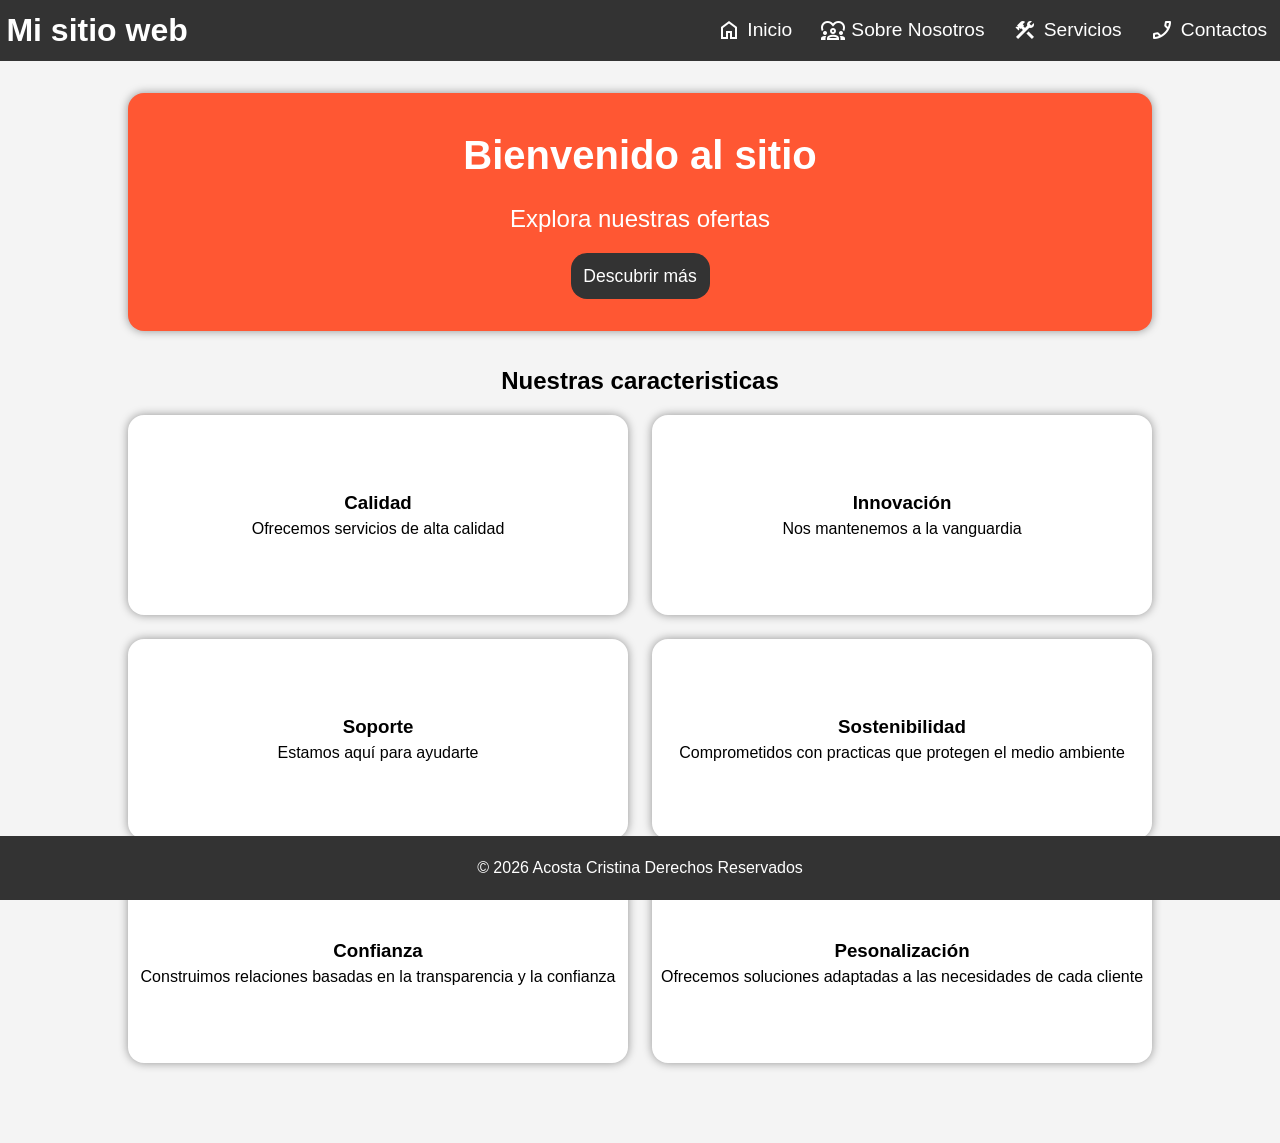
<file: CSS/PFCSS/index.html>
<!DOCTYPE html>
<html lang="es">
<head>
    <meta charset="UTF-8">
    <link href="https://fonts.googleapis.com/css2?family=Material+Symbols+Outlined" rel="stylesheet" />
    <link rel="stylesheet" href="styles.css">
    <meta name="viewport" content="width=device-width, initial-scale=1.0">
    <title>Mi sitio Web</title>
</head>
<body>
<!--Header-->
    <header>
        <nav class="contenedor__nav">
            <h1 class="nav__title">Mi sitio web</h1>
            <!--Navegación -->
            <ul class="nav__lista">
                <li><a  class="nav__links"><span class="material-symbols-outlined">home</span>Inicio</a></li>
                <li><a  class="nav__links"><span class="material-symbols-outlined">diversity_1</span>Sobre Nosotros</a></li>
                <li><a  class="nav__links"><span class="material-symbols-outlined">construction</span>Servicios</a></li>
                <li><a  class="nav__links"><span class="material-symbols-outlined">phone_enabled</span>Contactos</a></li>
            </ul>
                        <!--Navegación Mobile-->
            <div class="nav__toggleMobile">
                <span class="material-symbols-outlined">menu</span>
            </div>
        </nav>
    </header>
    <!--Main-->
    <main>
        <section class="main__banner">
            <h2 class="banner__title">Bienvenido al sitio</h2>
            <p class="banner__description">Explora nuestras ofertas</p>
            <button class="banner__button">Descubrir más</button>
        </section>
        <section class="caracteristicas__section">
            <h2 class="caracteristicas__title">Nuestras caracteristicas</h2>
            <div class="caracteristicas__container__articles">
                <article class="caracteristicas__card">
                    <h3>Calidad</h3>
                    <p>Ofrecemos servicios de alta calidad</p>
                </article>
                <article class="caracteristicas__card">
                    <h3>Innovación</h3>
                    <p>Nos mantenemos a la vanguardia</p>
                </article>
                <article class="caracteristicas__card">
                    <h3>Soporte</h3>
                    <p>Estamos aquí para ayudarte
                    </p>
                </article>
                <article class="caracteristicas__card">
                    <h3>Sostenibilidad</h3>
                    <p>Comprometidos con practicas que protegen el medio ambiente</p>
                </article>
                <article class="caracteristicas__card">
                    <h3>Confianza</h3>
                    <p>Construimos relaciones basadas en la transparencia y la confianza</p>
                </article>
                <article class="caracteristicas__card">
                    <h3>Pesonalización</h3>
                    <p>Ofrecemos soluciones adaptadas a las necesidades de cada cliente</p>
                </article>
            </div>
        </section>
    </main>
<!--FOOTER-->
    <footer>
        <p class="footer__description">&copy; 2026 Acosta Cristina Derechos Reservados</p>
    </footer>
</body>
</html>
</file>
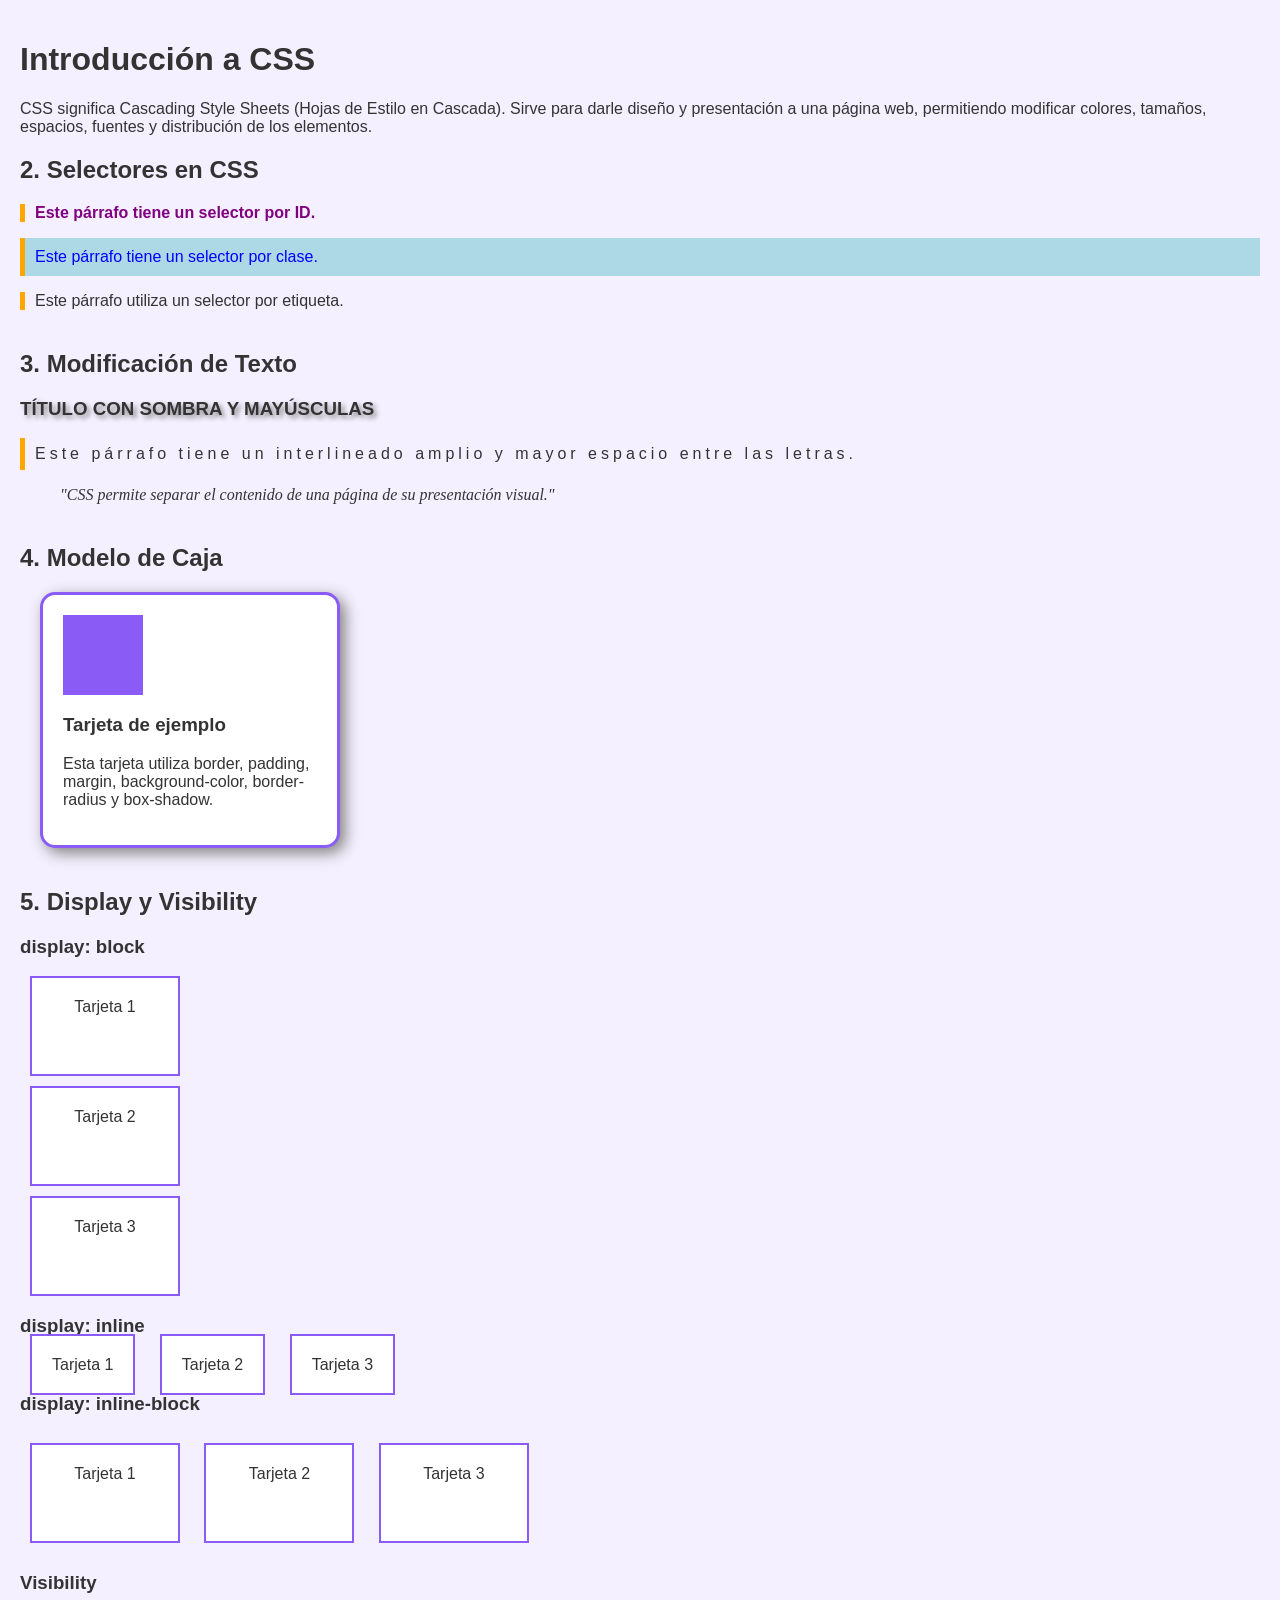
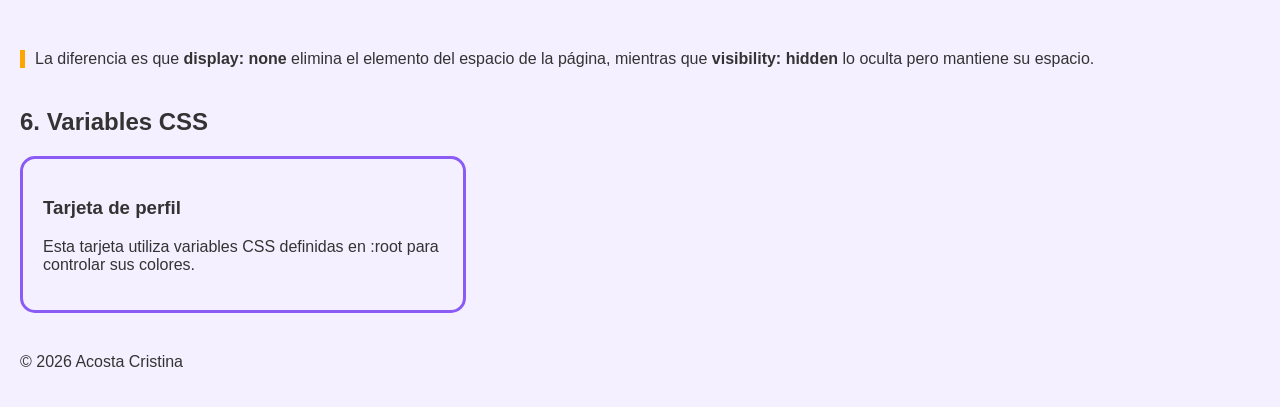
<file: CSS/TP1-GaleríaDeTarjetas/index.html>
<!DOCTYPE html>
<html lang="es">
<head>
    <meta charset="UTF-8">
    <meta name="viewport" content="width=device-width, initial-scale=1.0">
    <title>GaleríadeTarjetas</title>
    <link rel="stylesheet" href="styles.css">
</head>

<body>

    <header>
        <h1>Introducción a CSS</h1>

        <p>
            CSS significa Cascading Style Sheets (Hojas de Estilo en Cascada).
            Sirve para darle diseño y presentación a una página web, permitiendo
            modificar colores, tamaños, espacios, fuentes y distribución de los elementos.
        </p>
    </header>
    <main>
        <section>
            <h2>2. Selectores en CSS</h2>
            <p id="parrafo-id">
                Este párrafo tiene un selector por ID.
            </p>
            <p class="parrafo-clase">
                Este párrafo tiene un selector por clase.
            </p>
            <p>
                Este párrafo utiliza un selector por etiqueta.
            </p>
        </section>
        <section>
            <h2>3. Modificación de Texto</h2>
            <h3 class="titulo-sombra">
                Título con sombra y mayúsculas
            </h3>
            <p class="texto-espaciado">
                Este párrafo tiene un interlineado amplio y mayor espacio entre las letras.
            </p>

            <blockquote>
                "CSS permite separar el contenido de una página de su presentación visual."
            </blockquote>
        </section>

        <section>
            <h2>4. Modelo de Caja</h2>

            <div class="tarjeta">
                <div class="cuadrado"></div>

                <h3>Tarjeta de ejemplo</h3>

                <p>
                    Esta tarjeta utiliza border, padding, margin, background-color,
                    border-radius y box-shadow.
                </p>
            </div>
        </section>
        <section>
            <h2>5. Display y Visibility</h2>

            <h3>display: block</h3>

            <div class="galeria block">
                <div class="tarjeta-galeria">Tarjeta 1</div>
                <div class="tarjeta-galeria">Tarjeta 2</div>
                <div class="tarjeta-galeria">Tarjeta 3</div>
            </div>
            <h3>display: inline</h3>

            <div class="galeria inline">
                <div class="tarjeta-galeria">Tarjeta 1</div>
                <div class="tarjeta-galeria">Tarjeta 2</div>
                <div class="tarjeta-galeria">Tarjeta 3</div>
            </div>
            <h3>display: inline-block</h3>
            <div class="galeria inline-block">
                <div class="tarjeta-galeria">Tarjeta 1</div>
                <div class="tarjeta-galeria">Tarjeta 2</div>
                <div class="tarjeta-galeria">Tarjeta 3</div>
            </div>

            <h3>Visibility</h3>

            <button class="boton-none">
                display: none
            </button>

            <button class="boton-hidden">
                visibility: hidden
            </button>

            <p>
                La diferencia es que <strong>display: none</strong> elimina el elemento
                del espacio de la página, mientras que <strong>visibility: hidden</strong>
                lo oculta pero mantiene su espacio.
            </p>
        </section>
        <section>
            <h2>6. Variables CSS</h2>

            <div class="tarjeta-perfil">
                <h3>Tarjeta de perfil</h3>

                <p>
                    Esta tarjeta utiliza variables CSS definidas en :root
                    para controlar sus colores.
                </p>
            </div>
        </section>

    </main>


    <footer>
        <p>&copy; 2026 Acosta Cristina</p>
    </footer>

</body>
</html>
</file>
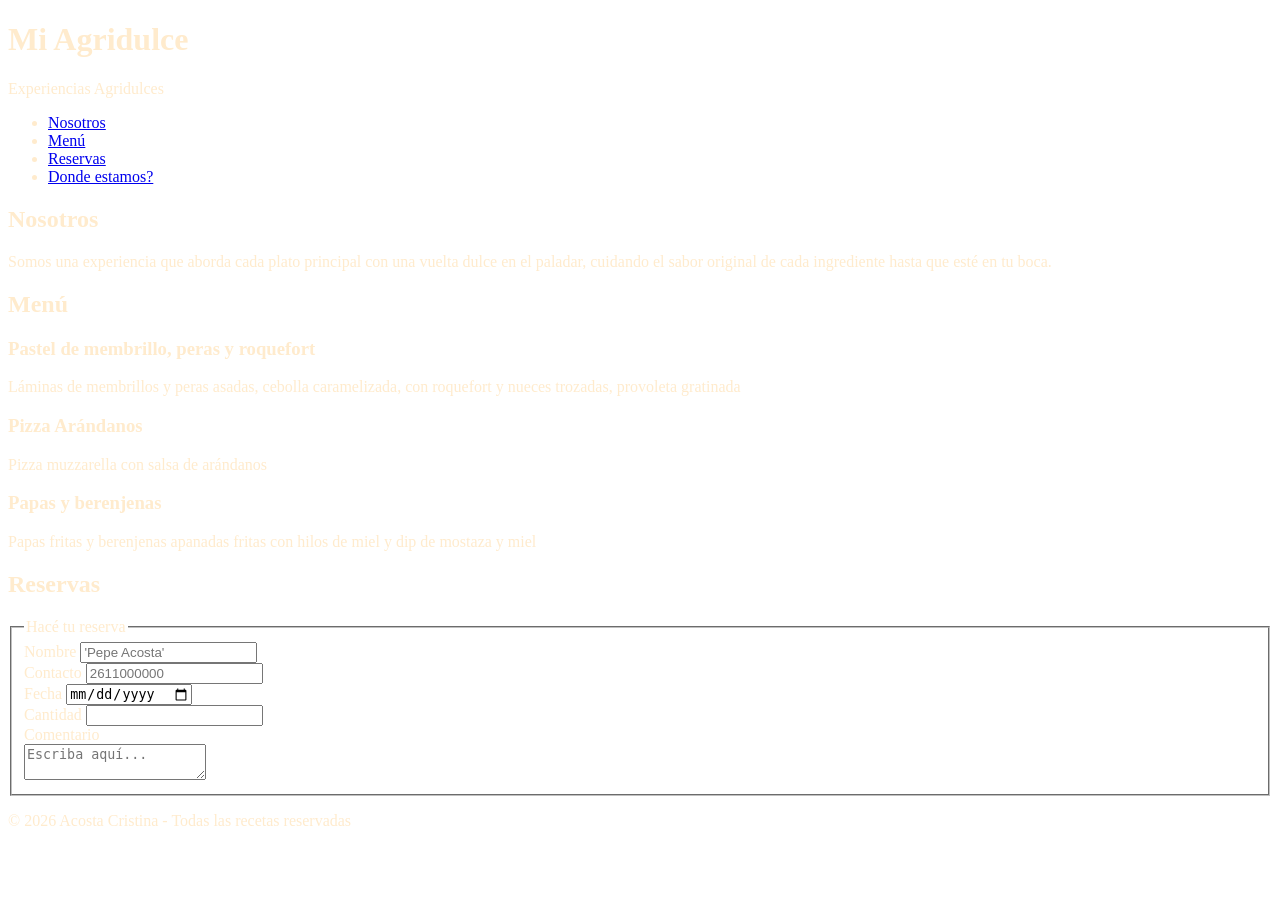
<file: HTML/PF_HTML/index.html>
<!DOCTYPE html>
<html lang="es">
<head>
    <meta charset="UTF-8">
    <meta name="viewport" content="width=device-width, initial-scale=1.0">
    <title>MiAgridulce</title>
    <style>
    body {
        background-image: url("https://media.cntraveler.com/photos/693c3b513baa0b70c3abcc99/1:1/w_6014,h_6014,c_limit/Wild%20Cherry-251005_WILD_CHERRY_SHOT_09_014_1.jpg");
        background-size: cover;
        background-position: center;
        background-repeat: no-repeat;
        color: blanchedalmond;
    }
</style>
</head>
<body>
    <header>
        <h1>Mi Agridulce</h1>
        <p>Experiencias Agridulces</p>
        <nav>
            <ul>
                <li><a href="#nosotros">Nosotros</a></li>
                <li><a href="#menu">Menú</a></li>
                <li><a href="#reservas">Reservas</a></li>
                <li><a href="mapa.html">Donde estamos?</a></li>
            </ul>
        </nav>
    </header>
    <main>
        <section id="nosotros">
            <h2>Nosotros</h2>
            <p>Somos una experiencia que aborda cada plato principal con una vuelta dulce en el paladar, cuidando el sabor original de cada ingrediente hasta que esté en tu boca.</p>
        </section>
        <section  id="menu" >
            <h2>Menú</h2>
            <article>
                <h3>Pastel de membrillo, peras y roquefort</h3>
                <p>Láminas de membrillos y peras asadas, cebolla caramelizada, con roquefort y nueces trozadas, provoleta gratinada</p>
            </article>
            <article>
                <h3>Pizza Arándanos</h3>
                <p> Pizza muzzarella con salsa de arándanos</p>
            </article>
            <article>
                <h3>Papas y berenjenas</h3>
                <p>Papas fritas y berenjenas apanadas fritas con hilos de miel y dip de mostaza y miel</p>
            </article>
        </section>
        <section id="reservas">

            <h2>Reservas</h2>
            <form action="">
            <fieldset>
                <legend>Hacé tu reserva</legend>
                <label for="nombre">Nombre</label>
                <input type="text" id="nombre" name="nombre" placeholder="'Pepe Acosta'" required>
                <br><label for="numero">Contacto</label>
                <input type="tel" id="numero" name="numero" placeholder="2611000000" required>
                <br><label for="fecha">Fecha</label>
                <input type="date" name="fecha" id="fecha" required>
                <br><label for="cantidad">Cantidad</label>
                <input type="number" name="cantidad" id="cantidad" min="1" required>
                <br><label for="comentario">Comentario</label>
                <br><textarea name="comentario" id="comentario" placeholder="Escriba aquí..."></textarea>
            </fieldset>
            </form>
        </section>

    </main>
    <footer>
        <p>&copy; 2026 Acosta Cristina - Todas las recetas reservadas</p>

    </footer>
</body>
</html>
</file>
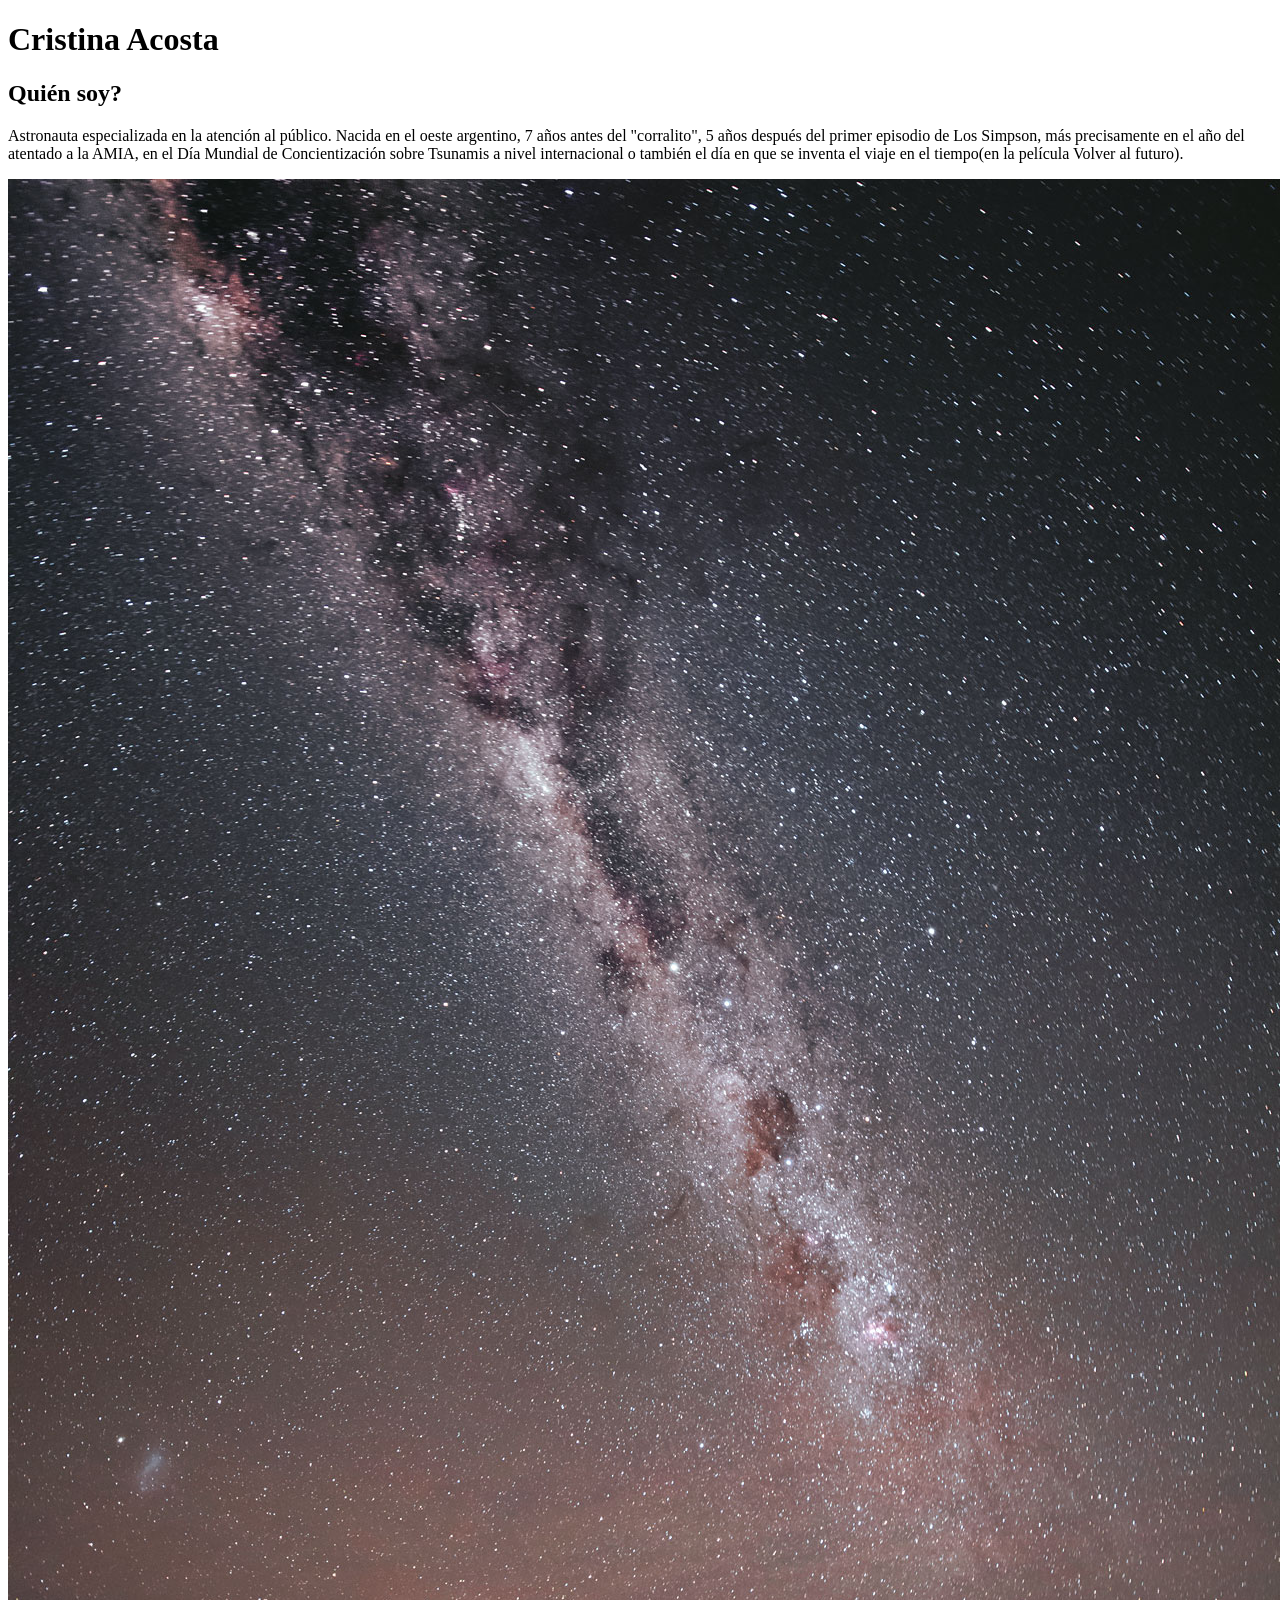
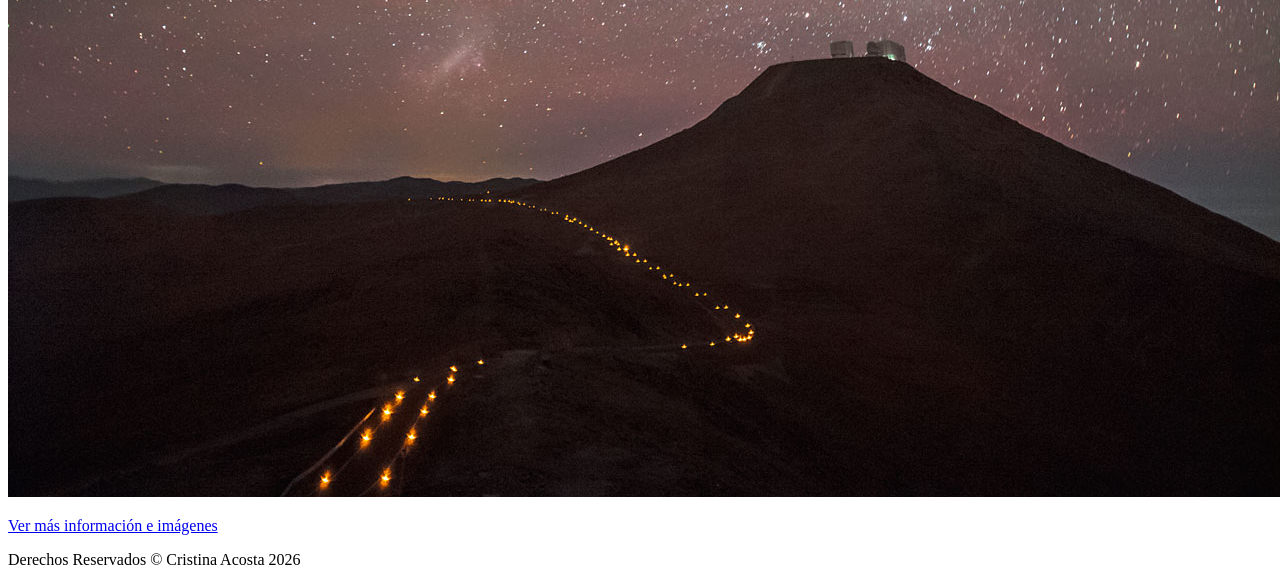
<file: HTML/TP1_MiPaginaPersonal/index.html>
<!DOCTYPE html>
<html lang="es">
    <head>
        <meta charset="UTF-8">
        <title>Cristina Acosta|Astronauta</title>
    </head>
    <body>
        <header>
            <h1>Cristina Acosta</h1>
        </header>
        <main>
            <h2>Quién soy?</h2>
            <p>
                Astronauta especializada en la atención al público.
                Nacida en el oeste argentino, 7 años antes del "corralito",
                5 años después del primer episodio de Los Simpson, más precisamente 
                en el año del atentado a la AMIA, en el Día Mundial de Concientización
                sobre Tsunamis a nivel internacional o también el día en que se inventa 
                el viaje en el tiempo(en la película Volver al futuro).
            </p>
            <img src="galaxia.jpg" alt="La Vía Láctea sobre el Cerro Paranal" title="La Vía Láctea sobre el Cerro Paranal">
            <p>

            </p>
            
            <a href="https://www.eso.org/public/spain/images/dsc0565-cc/?lang" target="_blank">Ver más información e imágenes</a>

        </main>
        <footer>
            <p>Derechos Reservados © Cristina Acosta 2026</p>

        </footer>

    </body>
</html>
</file>
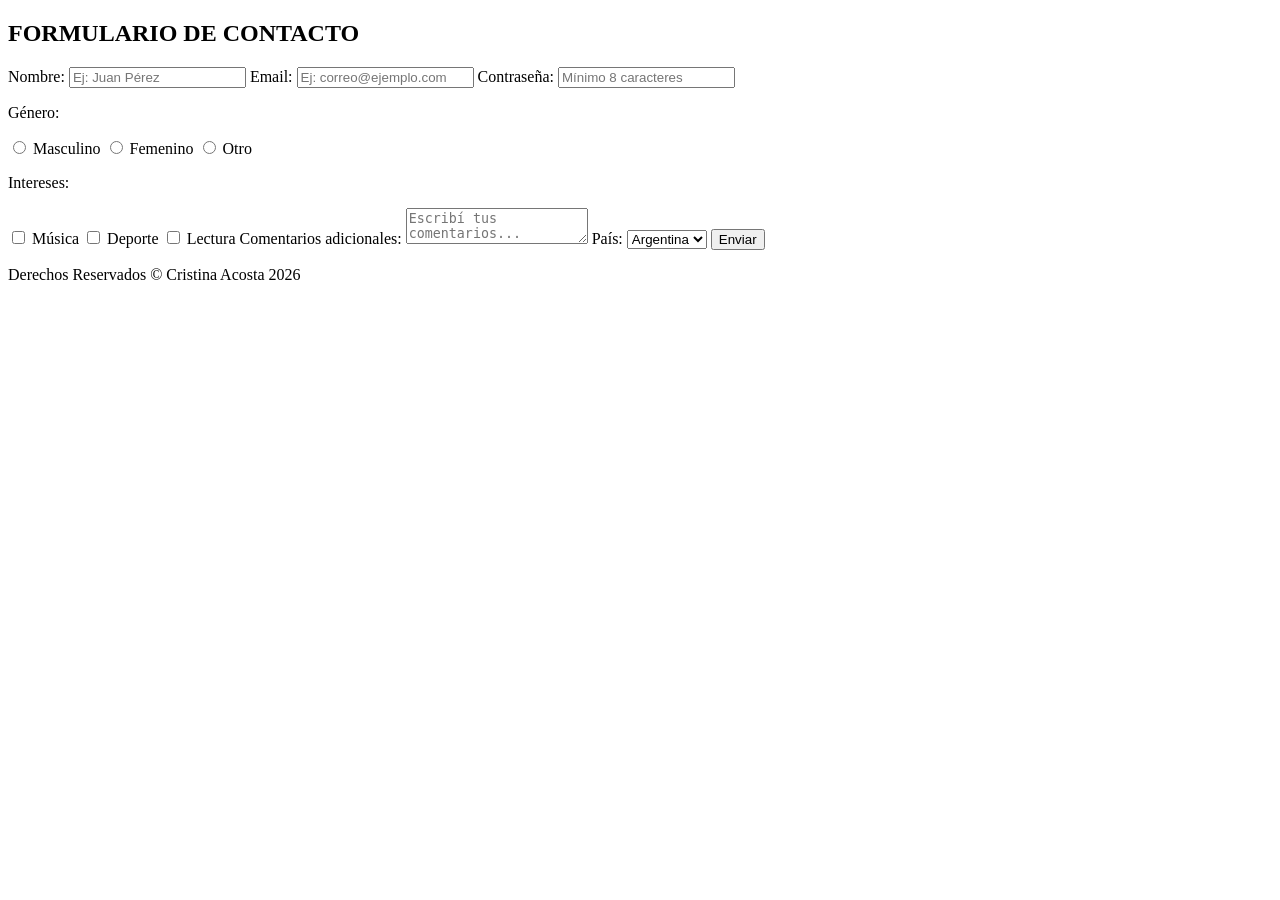
<file: HTML/TP2_Formulario/index.html>
<!DOCTYPE html>
<html lang="es">
<head>
    <meta charset="UTF-8">
    <meta name="viewport" content="width=device-width, initial-scale=1.0">
    <title>FORMULARIO</title>
</head>
<body>
    <header>
        <section>
            <h1>FORMULARIO DE CONTACTO</h1>
        </section>
</header>

<main>
    <section>
        <form>

            <!-- Nombre -->
            <label for="Nombre">Nombre:</label>
            <input 
                type="text" 
                name="Nombre" 
                id="Nombre"
                minlength="3" 
                required 
                placeholder="Ej: Juan Pérez"
            >

            <!-- Email -->
            <label for="Email">Email:</label>
            <input 
                type="email" 
                name="Email" 
                id="Email"
                required 
                placeholder="Ej: correo@ejemplo.com"
            >

            <!-- Contraseña -->
            <label for="Password">Contraseña:</label>
            <input 
                type="password" 
                name="Password" 
                id="Password"
                minlength="8" 
                required 
                placeholder="Mínimo 8 caracteres"
            >

            <!-- Género -->
            <p>Género:</p>

            <input type="radio" name="Genero" id="Masculino" value="Masculino">
            <label for="Masculino">Masculino</label>

            <input type="radio" name="Genero" id="Femenino" value="Femenino">
            <label for="Femenino">Femenino</label>

            <input type="radio" name="Genero" id="Otro" value="Otro">
            <label for="Otro">Otro</label>

            <!-- Intereses -->
            <p>Intereses:</p>

            <input type="checkbox" name="Intereses" id="Musica" value="Musica">
            <label for="Musica">Música</label>

            <input type="checkbox" name="Intereses" id="Deporte" value="Deporte">
            <label for="Deporte">Deporte</label>

            <input type="checkbox" name="Intereses" id="Lectura" value="Lectura">
            <label for="Lectura">Lectura</label>

            <!-- Comentarios -->
            <label for="Comentarios">Comentarios adicionales:</label>
            <textarea 
                name="Comentarios" 
                id="Comentarios" 
                placeholder="Escribí tus comentarios..."
            ></textarea>

            <!-- País -->
            <label for="Pais">País:</label>
            <select name="Pais" id="Pais">
                <option value="Argentina">Argentina</option>
                <option value="Brasil">Brasil</option>
                <option value="Chile">Chile</option>
            </select>

            <!-- Botón -->
            <input type="submit" value="Enviar">

        </form>
    </section>
</main>

<footer>        
    <p>Derechos Reservados © Cristina Acosta 2026</p>

</footer>
</body>
</html>
</file>
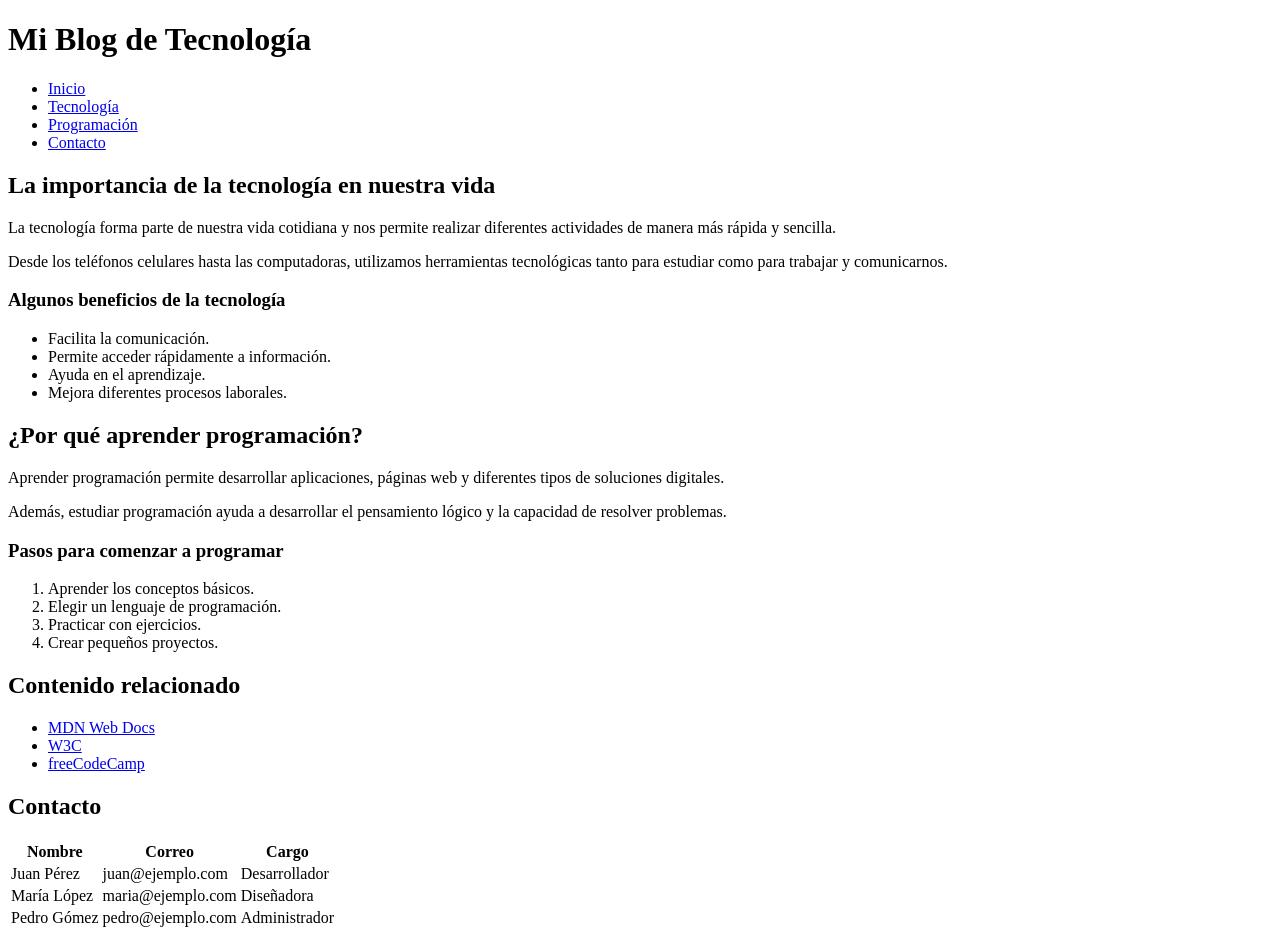
<file: HTML/TP3_Blog/index.html>
<!DOCTYPE html>
<html lang="es">

<head>
    <meta charset="UTF-8">
    <meta name="viewport" content="width=device-width, initial-scale=1.0">
    <title>Mi Blog</title>
</head>

<body>

    <!-- HEADER -->
    <header>
        <h1>Mi Blog de Tecnología</h1>

        <nav aria-label="Navegación principal">
            <ul>
                <li><a href="#inicio">Inicio</a></li>
                <li><a href="#tecnologia">Tecnología</a></li>
                <li><a href="#programacion">Programación</a></li>
                <li><a href="#contacto">Contacto</a></li>
            </ul>
        </nav>
    </header>


    <!-- MAIN -->
    <main id="inicio" tabindex="0">

        <!-- ARTÍCULO 1 -->
        <article id="tecnologia">
            <h2>La importancia de la tecnología en nuestra vida</h2>

            <p>
                La tecnología forma parte de nuestra vida cotidiana y nos
                permite realizar diferentes actividades de manera más rápida
                y sencilla.
            </p>

            <p>
                Desde los teléfonos celulares hasta las computadoras,
                utilizamos herramientas tecnológicas tanto para estudiar
                como para trabajar y comunicarnos.
            </p>

            <h3>Algunos beneficios de la tecnología</h3>

            <ul>
                <li>Facilita la comunicación.</li>
                <li>Permite acceder rápidamente a información.</li>
                <li>Ayuda en el aprendizaje.</li>
                <li>Mejora diferentes procesos laborales.</li>
            </ul>
        </article>


        <!-- ARTÍCULO 2 -->
        <article id="programacion">
            <h2>¿Por qué aprender programación?</h2>

            <p>
                Aprender programación permite desarrollar aplicaciones,
                páginas web y diferentes tipos de soluciones digitales.
            </p>

            <p>
                Además, estudiar programación ayuda a desarrollar el
                pensamiento lógico y la capacidad de resolver problemas.
            </p>

            <h3>Pasos para comenzar a programar</h3>

            <ol>
                <li>Aprender los conceptos básicos.</li>
                <li>Elegir un lenguaje de programación.</li>
                <li>Practicar con ejercicios.</li>
                <li>Crear pequeños proyectos.</li>
            </ol>
        </article>

    </main>


    <!-- ASIDE -->
    <aside>
        <h2>Contenido relacionado</h2>

        <ul>
            <li>
                <a href="https://developer.mozilla.org/es/" target="_blank">
                    MDN Web Docs
                </a>
            </li>
            <li>
                <a href="https://www.w3.org/" target="_blank">
                    W3C
                </a>
            </li>
            <li>
                <a href="https://www.freecodecamp.org/espanol/" target="_blank">
                    freeCodeCamp
                </a>
            </li>
        </ul>
    </aside>


    <!-- FOOTER -->
    <footer id="contacto">

        <h2>Contacto</h2>

        <table>
            <thead>
                <tr>
                    <th>Nombre</th>
                    <th>Correo</th>
                    <th>Cargo</th>
                </tr>
            </thead>

            <tbody>
                <tr>
                    <td>Juan Pérez</td>
                    <td>juan@ejemplo.com</td>
                    <td>Desarrollador</td>
                </tr>

                <tr>
                    <td>María López</td>
                    <td>maria@ejemplo.com</td>
                    <td>Diseñadora</td>
                </tr>

                <tr>
                    <td>Pedro Gómez</td>
                    <td>pedro@ejemplo.com</td>
                    <td>Administrador</td>
                </tr>
            </tbody>
        </table>

    </footer>

</body>
</html>
</file>
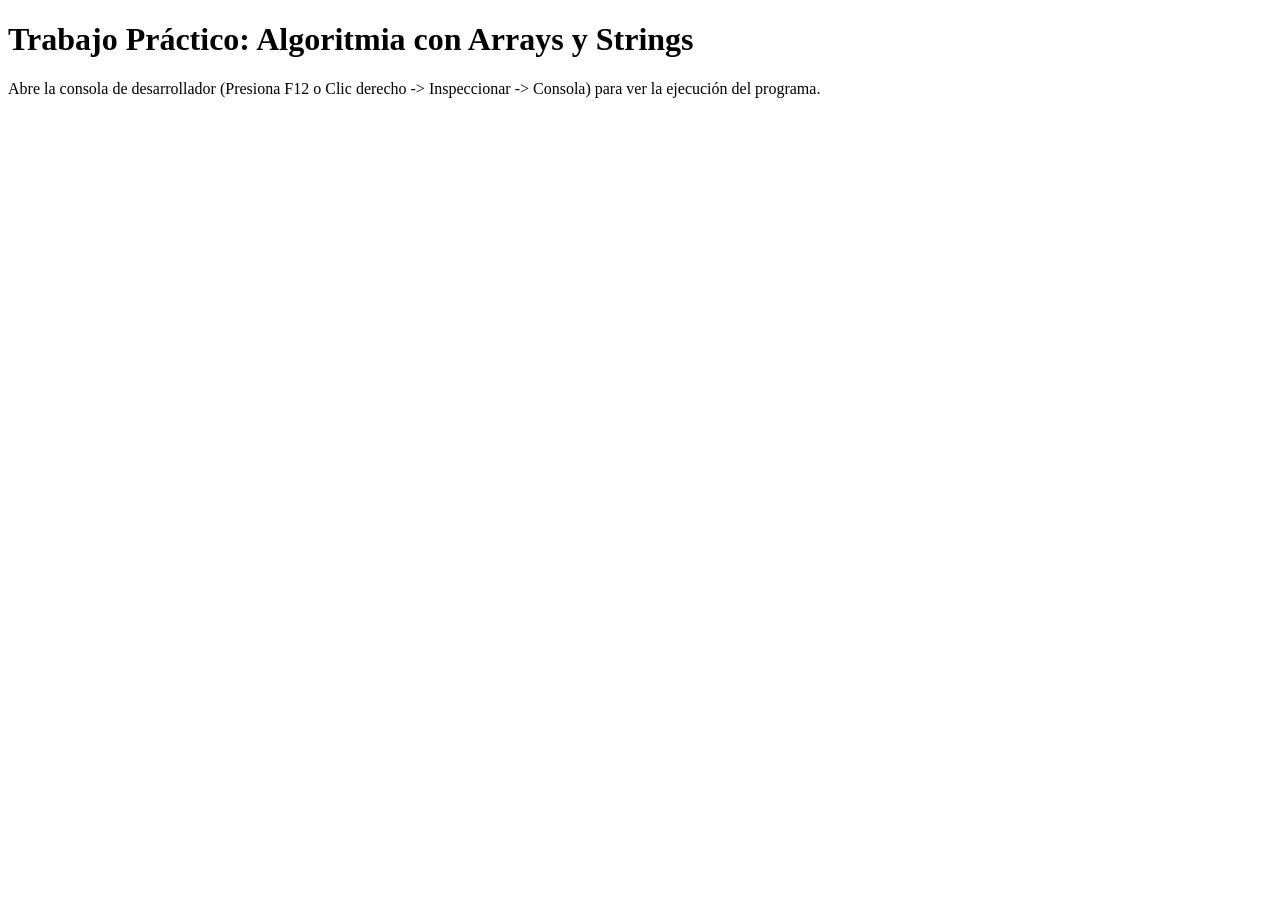
<file: JS/TP1_AlgoritmiaConArraysYStrings/index.html>
<!DOCTYPE html>
<html lang="es">
<head>
    <meta charset="UTF-8">
    <meta name="viewport" content="width=device-width, initial-scale=1.0">
    <title>TP Algoritmia con Arrays y Strings</title>
</head>
<body>
    <h1>Trabajo Práctico: Algoritmia con Arrays y Strings</h1>
    <p>Abre la consola de desarrollador (Presiona F12 o Clic derecho -> Inspeccionar -> Consola) para ver la ejecución del programa.</p>

    <!-- Vinculación del script de JavaScript -->
    <script src="index.js"></script>
</body>
</html>
</file>
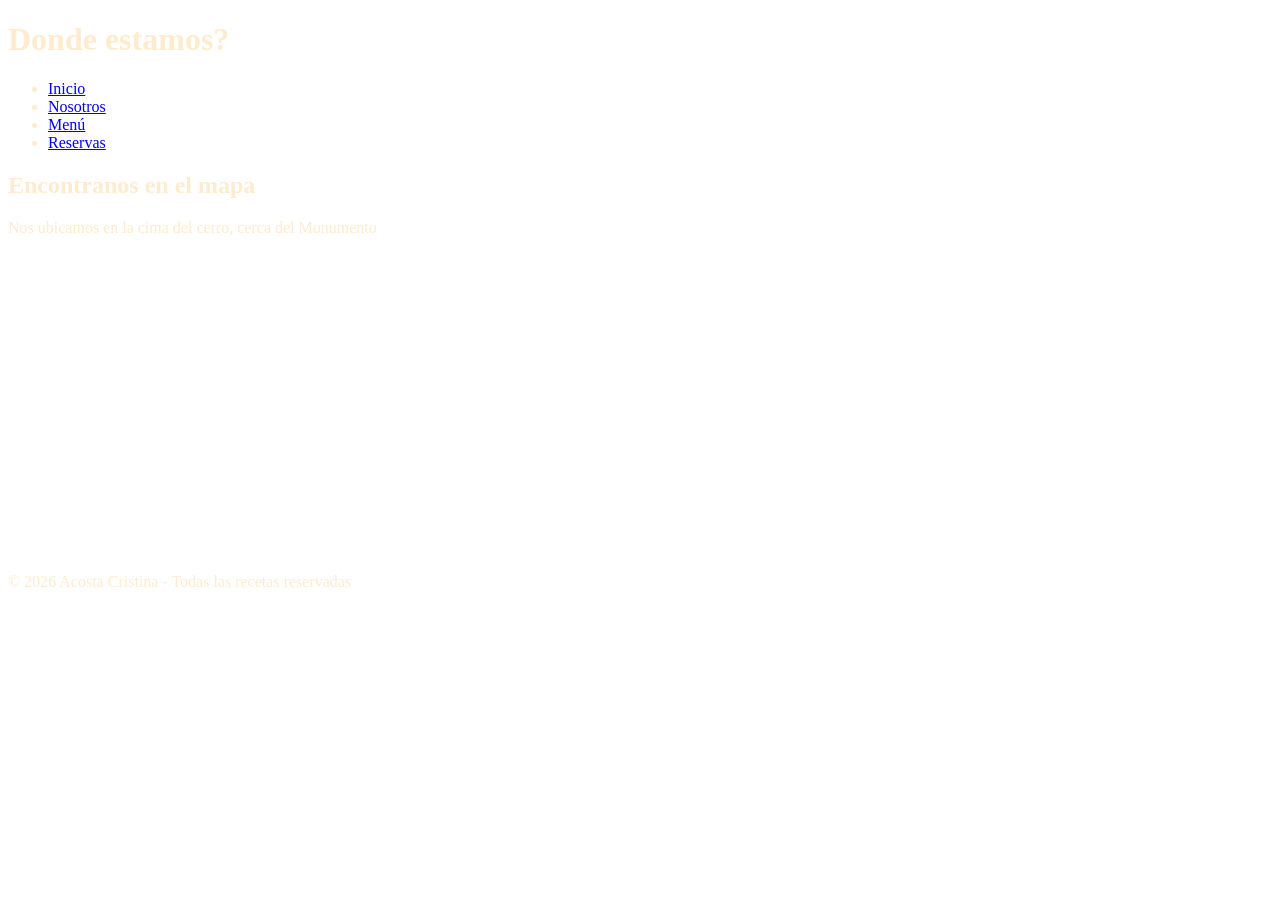
<file: HTML/PF_HTML/mapa.html>
<!DOCTYPE html>
<html lang="es">
<head>
    <meta charset="UTF-8">
    <meta name="viewport" content="width=device-width, initial-scale=1.0">
    <title>Mapa</title>
    <style>
    body {
        background-image: url("https://media.cntraveler.com/photos/693c3b513baa0b70c3abcc99/1:1/w_6014,h_6014,c_limit/Wild%20Cherry-251005_WILD_CHERRY_SHOT_09_014_1.jpg");
        background-size: cover;
        background-position: center;
        background-repeat: no-repeat;
        color: blanchedalmond;
    }
</style>
</head>
<body >
    <header>
        <h1>Donde estamos?</h1>
    <nav>
            <ul>
                <li><a href="index.html">Inicio</a></li>
                <li><a href="index.html#nosotros">Nosotros</a></li>
                <li><a href="index.html#menu">Menú</a></li>
                <li><a href="index.html#reservas">Reservas</a></li>
            </ul>
        </nav>
    </header>
    <main>
        <section >
            <h2>Encontranos en el mapa</h2>
            <p>Nos ubicamos en la cima del cerro, cerca del Monumento</p>
            <div style="width: 100%"><iframe width="100%" height="300" frameborder="0" scrolling="no" marginheight="0" marginwidth="0" src="https://maps.google.com/maps?width=100%25&amp;height=600&amp;hl=en&amp;q=Cerro%20de%20la%20gloria+(Mi%20Agridulce)&amp;t=h&amp;z=16&amp;ie=UTF8&amp;iwloc=B&amp;output=embed"><a href="https://www.mapsdirections.info/en/find-population-on-map/">Population calculator</a></iframe></div>
        </section>
    </main>
    <footer>
        <p>&copy; 2026 Acosta Cristina - Todas las recetas reservadas</p>
    </footer>

</body>
</html>
</file>
<file: CSS/PFCSS/styles.css>
*{
    margin: 0;
    padding: 0;
    box-sizing: border-box;
    font-family: "Lato",sans-serif;
 }

 :root{
    --bgColor:#f4f4f4;
    --bgColorOscuro:#333;
    --colorTexto:#fff;
    --colorTextoOscuro:#333;
    --colorBanner: #ff5733;
    --shadow: 0px 0px 10px rgba(0,0,0,0.4);
    --max-width: 2000px;
    --borderRadius:16px

 }
 body{
   background-color: var(--bgColor);
   line-height: 1.5;
 }
  /*Header*/
 header{
   background-color: var(--bgColorOscuro);
   padding: 0.4rem ;
 }
 .contenedor__nav{
   display: flex;
   color: var(--colorTexto);
   justify-content: space-between;
   align-items: center;
   max-width: var(--max-width);
   margin: 0 auto;
 }
 .nav__title{
  font-size: 2rem;
 }
 .nav__toggleMobile{
  display: flex;
  justify-content: center;
  align-items: center;
  width: 20px;
  height: 20px;
  display: none;

 }
 .nav__lista{
  list-style: none;
  display: flex;
  justify-content: space-around;
  align-items: center;
  gap: 1rem;
 }
 .nav__links{
  text-decoration: none;
  color: var(--colorTexto);
  display: flex;
  align-items: center;
  gap: 0.4rem;
  padding: 0.4rem;
  font-size: 1.2rem;
}
.nav__links:hover{
  transition: 0.3s ease;
  background-color: #98fc17;
  border-radius: var(--borderRadius);
}
/*Main*/
main{
  width: 80%;
  max-width: var(--max-width);
  margin: 0 auto;
  margin-top: 2rem;
}
.main__banner{
  background-color: var(--colorBanner);
  display: flex;
  flex-direction: column;
  justify-content: center;
  align-items: center;
  gap: 1rem;
  border-radius: var(--borderRadius);
  padding: 2rem 1.2rem;
  box-shadow: var(--shadow);
  color: var(--colorTexto);
}
.banner__title{
  font-size: 2.5rem;
}
.banner__description{
  font-size: 1.5rem;
}
.banner__button{
  background-color: var(--bgColorOscuro);
  color: var(--colorTexto);
  border-radius: var(--borderRadius);
  padding: 0.8rem;
  font-size: 1.1rem;
  border: none;
}
.banner__button:hover{
  background-color: #555;
  cursor: pointer;
}
.caracteristicas__section{
  width: 100%;
  margin: 0 auto;
  margin-top: 2rem;
}
.caracteristicas__title{
  text-align: center;
  margin-bottom: 1rem;
}
.caracteristicas__card{
  box-shadow: var(--shadow);
  background-color: #fff;
  border-radius: var(--borderRadius);
  padding: 0.4rem;
  display: flex;
  flex-direction: column;
  justify-content: center;
  align-items: center;
  height: 200px;
}
.caracteristicas__container__articles{
  display: grid;
  text-align: center;
  grid-template-columns: repeat(2,1fr);
  gap: 1.5rem;
  margin-bottom: 6rem;
  text-align: center;
  margin-bottom: 5rem  ;
}
/*FOOTER*/
footer{
  background-color: var(--bgColorOscuro);
  position: fixed;
  color: var(--colorTexto);
  bottom: 0;
  width: 100%;
  height: 4rem;
  display:flex;
  justify-content: center;
  align-items: center;
}
.footer__description{
  font-size: 1rem;
  text-align: center;
}
/*MEDIAQUERIES*/
@media screen and (max-width:768px){
  .caracteristicas__container__articles{
    grid-template-columns: 1fr;
  }  
  .nav__lista{
    display: none;
  }
  .nav__toggleMobile{
    display: block;
    cursor: pointer;
  }
}
</file>
<file: CSS/TP1-GaleríaDeTarjetas/styles.css>
:root {
    --color-fondo: #f5f0ff;
    --color-texto: #333333;
    --color-acento: #8a5cf5;
}
body {
    background-color: var(--color-fondo);
    color: var(--color-texto);
    font-family: Arial, sans-serif;
    margin: 0;
    padding: 20px;
}

section {
    margin-bottom: 40px;
}
#parrafo-id {
    color: purple;
    font-weight: bold;
}
.parrafo-clase {
    color: blue;
    background-color: lightblue;
    padding: 10px;
}
section > p {
    border-left: 5px solid orange;
    padding-left: 10px;
}

.titulo-sombra {
    text-transform: uppercase;
    text-shadow: 3px 3px 5px gray;
}
.texto-espaciado {
    line-height: 2;
    letter-spacing: 4px;
}

blockquote {
    font-family: Georgia, serif;
    font-style: italic;
}


.tarjeta {
    width: 300px;

    border: 3px solid var(--color-acento);

    padding: 20px;

    margin: 20px;

    background-color: white;

    border-radius: 15px;

    box-shadow: 5px 5px 15px gray;

    box-sizing: border-box;
}
.cuadrado {
    width: 80px;
    height: 80px;

    background-color: var(--color-acento);

    margin-bottom: 15px;
}


.block .tarjeta-galeria {
    display: block;
}

.inline .tarjeta-galeria {
    display: inline;
}

.inline-block .tarjeta-galeria {
    display: inline-block;
}

.tarjeta-galeria {
    width: 150px;
    height: 100px;

    background-color: white;

    border: 2px solid var(--color-acento);

    margin: 10px;

    padding: 20px;

    box-sizing: border-box;

    text-align: center;
}

.boton-none {
    display: none;
}
.boton-hidden {
    visibility: hidden;
}
.tarjeta-perfil {
    background-color: var(--color-fondo);

    color: var(--color-texto);

    border: 3px solid var(--color-acento);

    padding: 20px;

    border-radius: 15px;

    max-width: 400px;
}
</file>
